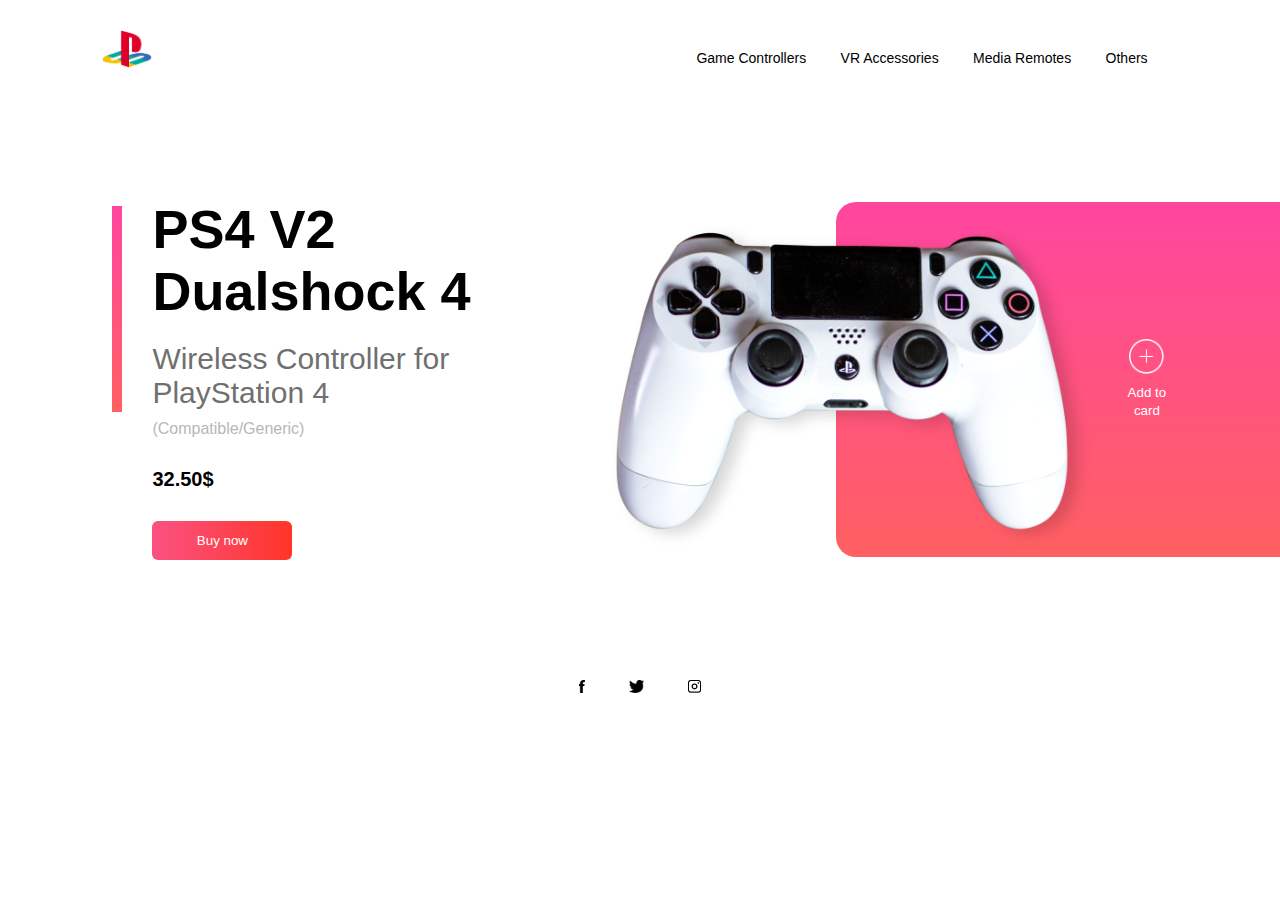
<file: index.html>
<!DOCTYPE html>
<html lang="en">

<head>
    <meta charset="UTF-8">
    <meta http-equiv="X-UA-Compatible" content="IE=edge">
    <meta name="viewport" content="width=device-width, initial-scale=1.0">
    <title>My Website</title>
    <link rel="stylesheet" href="style.css">
</head>

<body>
    <div class="container">
        <div class="navbar">
            <img src="image/logo.png" class="logo">
            <nav>
                <ul id="menulist">
                    <li><a href="">Game Controllers</a></li>
                    <li><a href="">VR Accessories</a></li>
                    <li><a href="">Media Remotes</a></li>
                    <li><a href="">Others</a></li>
                </ul>
            </nav>
            <img src="image/menu.png" class="menu-icon" onclick="togglemenu()">
        </div>
        <div class="row">
            <div class="col-1">
                <h2>PS4 V2 <br> Dualshock 4
                </h2>
                <h3>Wireless Controller for PlayStation 4</h3>
                <p>(Compatible/Generic)</p>
                <h4>32.50$</h4>
                <button type="button">Buy now <img src="image/arrow.png"></button>
            </div>
            <div class="col-2"><img src="image/controller.png" class="controller" >
                <div class="color-box"></div>
                <div class="add-btn">
                    <img src="image/add.png">
                    <p><small>Add to card</small></p>
                </div>
            </div>
        </div>
        <div class="social-link">
            <img src="image/fb.png">
            <img src="image/tw.png">
            <img src="image/ig.png">
        </div>

    </div>
    <script>
        var menulist =document.getElementById("menulist");
        menulist.style.maxHeight="0px";
        function togglemenu(){
            if(menulist.style.maxHeight == "0px"){
                 menulist.style.maxHeight = "130px"
            }
            else{
                 menulist.style.maxHeight = "0px"
            }
        }
    </script>

</body>


</html>
</file>
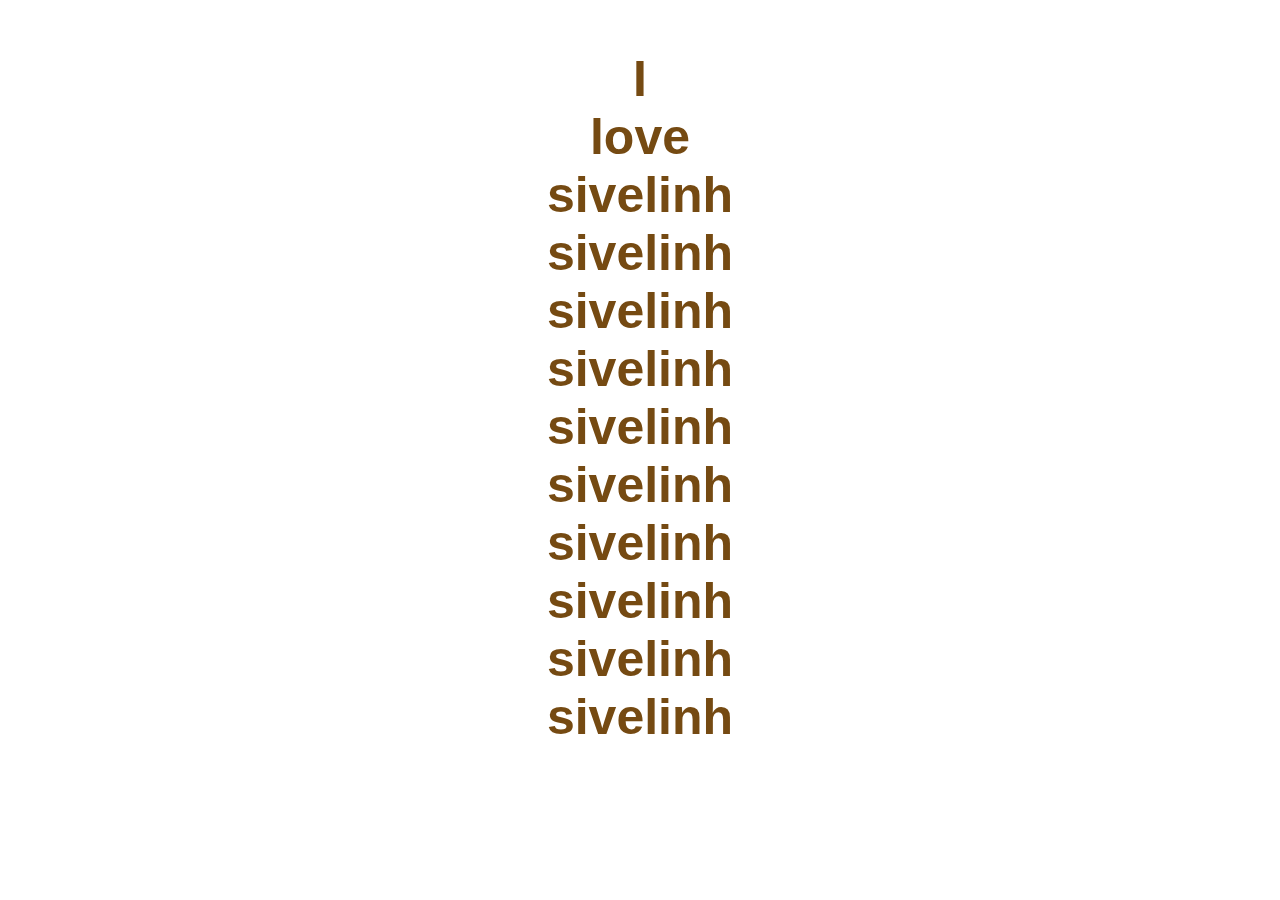
<file: ilove.html>
<!DOCTYPE html>
<html lang="en">
<head>
    <meta charset="UTF-8">
    <meta http-equiv="X-UA-Compatible" content="IE=edge">
    <meta name="viewport" content="width=device-width, initial-scale=1.0">
    <link rel="stylesheet" href="love.css">
    <title>Girlfriend</title>
</head>
<h1>I <br> love <br> sivelinh<br> sivelinh<br> sivelinh<br> sivelinh<br> sivelinh<br> sivelinh<br> sivelinh<br> sivelinh<br> sivelinh<br> sivelinh
</h1>
<body>
</body>
</html>
</file>
<file: style.css>
*{
    margin: 0;
    padding: 0;
    font-family: sans-serif;
}
.container{
    width: 100%;
    min-height: 100vh;
    padding-left: 8%;
    padding-right: 8%;
    box-sizing: border-box;
    overflow: hidden;
}  
.navbar{
    width: 100%;
    display: flex;
    align-items: center;
}  
.logo{
    width: 50px;
    cursor: pointer;
    margin: 30px 0;
}
.menu-icon{
    width: 25px;
    cursor: pointer;
    display: none;
}
nav{
    text-align: right;
    flex: 1;

}
nav ul li{
    list-style: none;
    display: inline-block;
    margin-right: 30px;

}
nav ul li a{
    text-decoration: none;
    color: #000;
    font-size: 14px;
}
nav ul li a:hover{
    color: #ff5ea2;
}
.row{
    display: flex;
    justify-content: space-between;
    align-items: center;
    margin: 100px 0;

}
.col-1{
    flex-basis: 40%;
    position: relative;
    margin-left: 50px;

}
.col-1 h2{
    font-size: 54px;
}
.col-1 h3 {
    font-size: 30px;
    color: #707070;
    font-weight: 100;
    margin: 20px 0 10px;
}
.col-1 p{
    font-size: 16px;
    color: #b7b7b7;
    font-weight: 100;
}
.col-1 h4 {
    margin: 30px 0;
    font-size: 20px;
}
button{
    width: 140px;
    border: 0;
    padding: 12px 10px;
    outline: none;
    color: #fff;
    border-radius: 6px;
    cursor: pointer;
    background: linear-gradient(to right, #fb5283, #ff3527);
    transition: width 0.5s;
}
button img{
    width: 30px;
    display: none;
}
button:hover img{
    display: block;
}
button:hover{
    width: 160px;
    display: flex;
    align-items: center;
    justify-content: space-between;
}
.col-1::after{
    content: '';
    width: 10px;
    height: 57%;
    background: linear-gradient(#ff469f, #ff6062);
    position: absolute;
    left: -40px;
    top: 8px;
}
.col-2{
    position: relative;
    flex-basis: 60%;
    display: flex;
    align-items: center;

}
.col-2 .controller{
    width: 90%;
}
.color-box{
    position:absolute ;
    right: 0;
    top: 0;
    background: linear-gradient(#ff469f, #ff6062);
    border-radius: 20px 0 0 20px;
    height: 100%;
    width: 80%;
    z-index: -1;
    transform: translate(150px);
}
.add-btn img{
    width: 35px;
    margin-bottom: 5px;

}
.add-btn{
    text-align: center;
    color: #fff;
    cursor: pointer;
}
.social-link img{
    height: 13px;
    margin: 20px;
    margin-bottom: 0px;
    cursor: pointer;
}
.social-link{
    text-align: center;
}
@media only screen and (max-width:700px){
    nav ul{
        width: 100%;
        background: linear-gradient(#ff469f, #ff6062);;
        position: absolute;
        top: 75px;
        right: 0;
        z-index: 2;
    }
    nav ul li{
        display: block;
        margin-bottom: 10px;
        margin-top: 10px;
    }
    nav ul li a{
        color: #fff;
    }
    .menu-icon{
        display: block;
    }
    #menulist{
        overflow: hidden;
        transition: 0.3s;
    }
    .row{
        flex-direction: column-reverse;
        margin: 15px 0;
    }
    .col-2{
        flex-basis: 100%;
        margin-bottom: 50px;
    }
    .col-2 controller{
        width: 77%;
    }
    .color-box{
        transform: translateX(75px);
    }
    .col-1{
        flex: 100%;
    }
    .col-1 h2{
        font-size: 35px;
    }
    .col-1 h3{
        font-size: 15px;
    }
}
</file>
<file: love.css>
* {
    margin: 0;
    padding: 0;
    font-family: sans-serif;
}
h1{
    text-align: center;
    margin-top: 50px;
    font-size: 50px;
    color: rgb(117, 74, 18);
}
@media only screen and (max-width:767px) {
    h1{
        width: 100%;
            position: absolute;
            
    }
}
</file>
